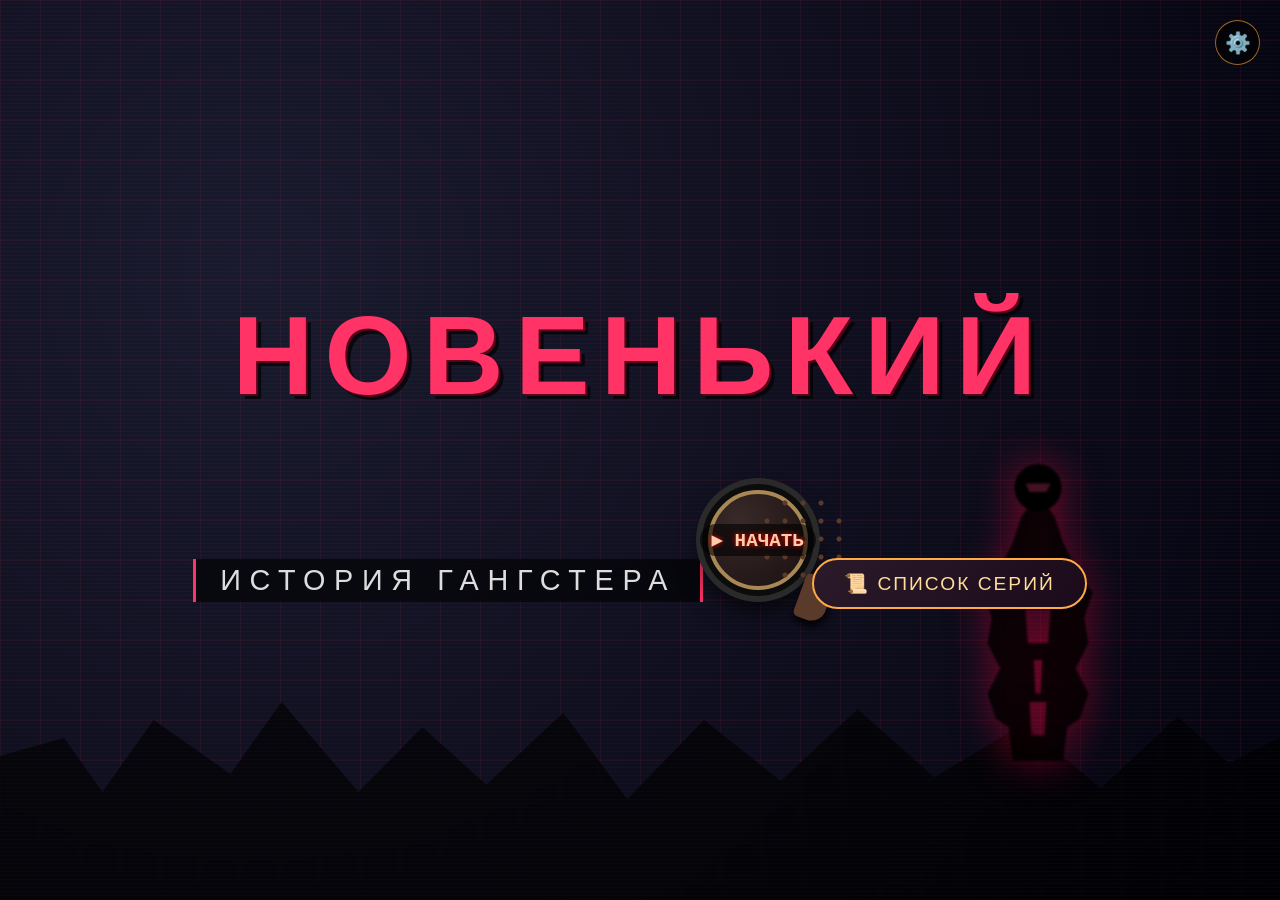
<file: index.html>
<!DOCTYPE html>
<html lang="ru">
<head>
    <meta charset="UTF-8">
    <meta name="viewport" content="width=device-width, initial-scale=1.0, user-scalable=no">
    <title>Новенький — История гангстера</title>
    <link rel="stylesheet" href="style.css">
</head>
<body>
<div class="cover">
    <div class="cyber-grid"></div>
    <div class="skyline"></div>
    <div class="rain"></div>
    <div class="gangster-shadow"></div>

    <div class="settings-btn" id="settingsBtn">
        <div class="settings-icon">⚙️</div>
    </div>

    <div class="title-block">
        <div class="main-title">НОВЕНЬКИЙ</div>
        <div class="sub">ИСТОРИЯ ГАНГСТЕРА</div>

        <div class="start-btn" id="startGameBtn">
            <div class="cylinder">
                <div class="chamber-hole"></div>
                <div class="trigger"></div>
            </div>
            <div class="btn-text">▶ НАЧАТЬ</div>
        </div>
        
        <div class="episodes-btn" id="episodesBtn">
            <div class="episodes-btn-text">📜 СПИСОК СЕРИЙ</div>
        </div>
    </div>
</div>

<div class="episodes-panel" id="episodesPanel">
    <div class="episodes-header">
        <span class="episodes-title">⚡ ВЫБЕРИ СЕРИЮ ⚡</span>
        <button class="close-episodes" id="closeEpisodesBtn">✕</button>
    </div>
    <div class="episodes-list" id="episodesList"></div>
</div>

<div class="settings-panel" id="settingsPanel">
    <div class="settings-header">
        <span class="settings-title">⚙️ НАСТРОЙКИ</span>
        <button class="close-settings" id="closeSettingsBtn">✕</button>
    </div>
    <div class="settings-content">
        <div class="setting-item">
            <div class="setting-label">
                <span class="setting-icon">🎵</span>
                <span>Фоновая музыка</span>
            </div>
            <label class="toggle-switch">
                <input type="checkbox" id="musicToggle" checked>
                <span class="toggle-slider"></span>
            </label>
        </div>
        <div class="setting-item">
            <div class="setting-label">
                <span class="setting-icon">🔊</span>
                <span>Громкость</span>
            </div>
            <div class="volume-control">
                <span class="volume-icon">🔉</span>
                <input type="range" id="volumeSlider" min="0" max="100" value="50">
                <span class="volume-icon">🔊</span>
                <span class="volume-value" id="volumeValue">50%</span>
            </div>
        </div>
    </div>
</div>

<script src="script.js"></script>
</body>
</html>
</file>
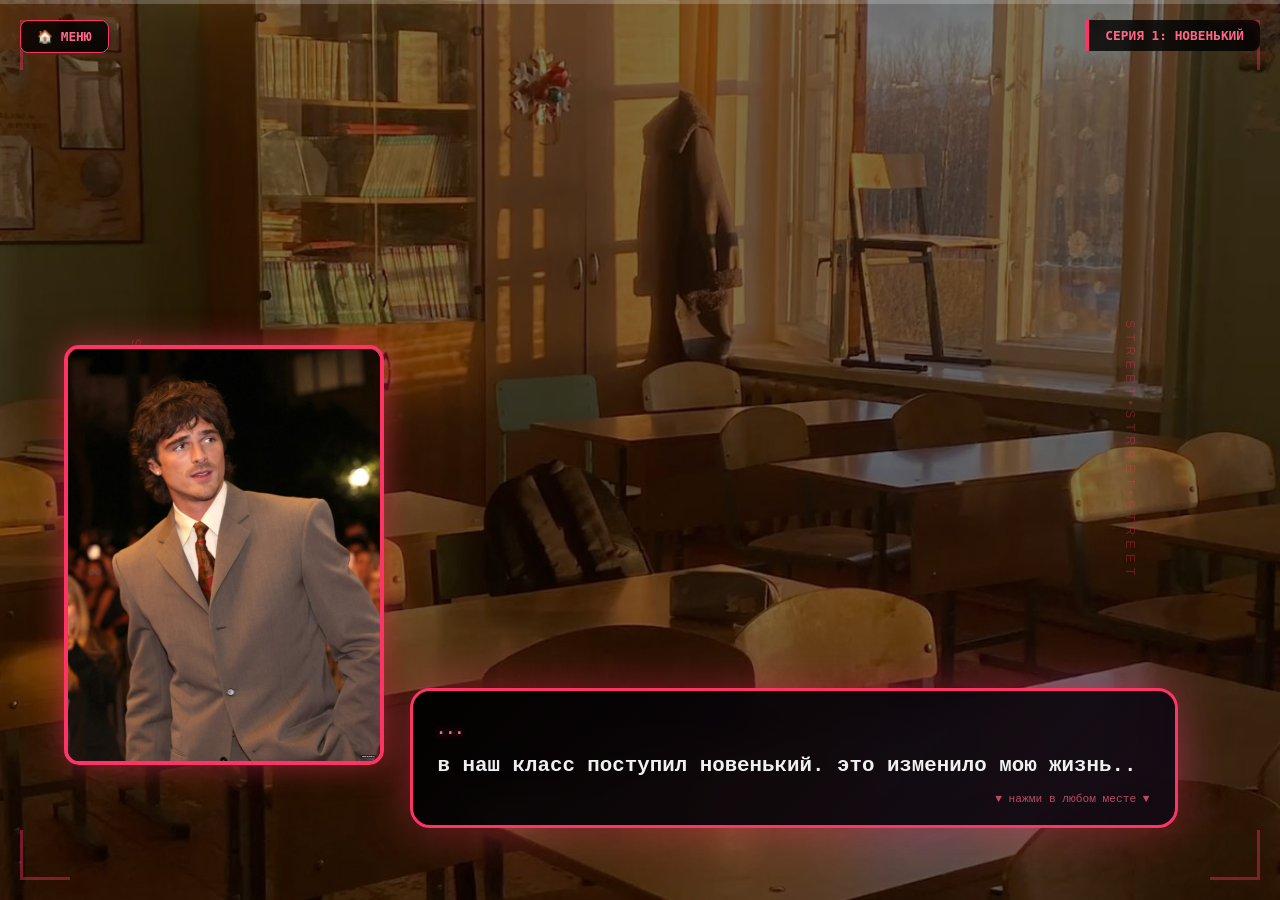
<file: series/episode1.html>
<!DOCTYPE html>
<html lang="ru">
<head>
    <meta charset="UTF-8">
    <meta name="viewport" content="width=device-width, initial-scale=1.0, user-scalable=no">
    <title>Новенький — Серия 1</title>
    <link rel="stylesheet" href="style.css">
</head>
<body>
    <div class="game-container">
        <div class="background" id="background"></div>
        <div class="fade-overlay" id="fadeOverlay"></div>
        
        <div class="side-text-left">GANGS•GANGS•GANGS</div>
        <div class="side-text-right">STREET•STREET•STREET</div>
        
        <div class="corner corner-tl"></div>
        <div class="corner corner-tr"></div>
        <div class="corner corner-bl"></div>
        <div class="corner corner-br"></div>
        
        <div class="avatar-container">
            <img class="avatar" id="avatarImg" src="" alt="avatar">
        </div>
        
        <div class="dialogue-box" id="dialogueBox">
            <div class="speaker-name" id="speakerName"></div>
            <div class="dialogue-text" id="dialogueText"></div>
            <div class="continue-hint">▼ нажми в любом месте ▼</div>
        </div>
        
        <div class="choices-panel" id="choicesPanel">
            <div class="choices-title">⚡ ЧТО ДЕЛАТЬ? ⚡</div>
            <div id="choicesList"></div>
        </div>
        
        <div class="progress-bar">
            <div class="progress-fill" id="progressFill"></div>
        </div>
        
        <div class="status-badge">СЕРИЯ 1: НОВЕНЬКИЙ</div>
        <div class="back-to-menu" id="backToMenu">🏠 МЕНЮ</div>
    </div>
    <script src="script1.js"></script>
</body>
</html>
</file>
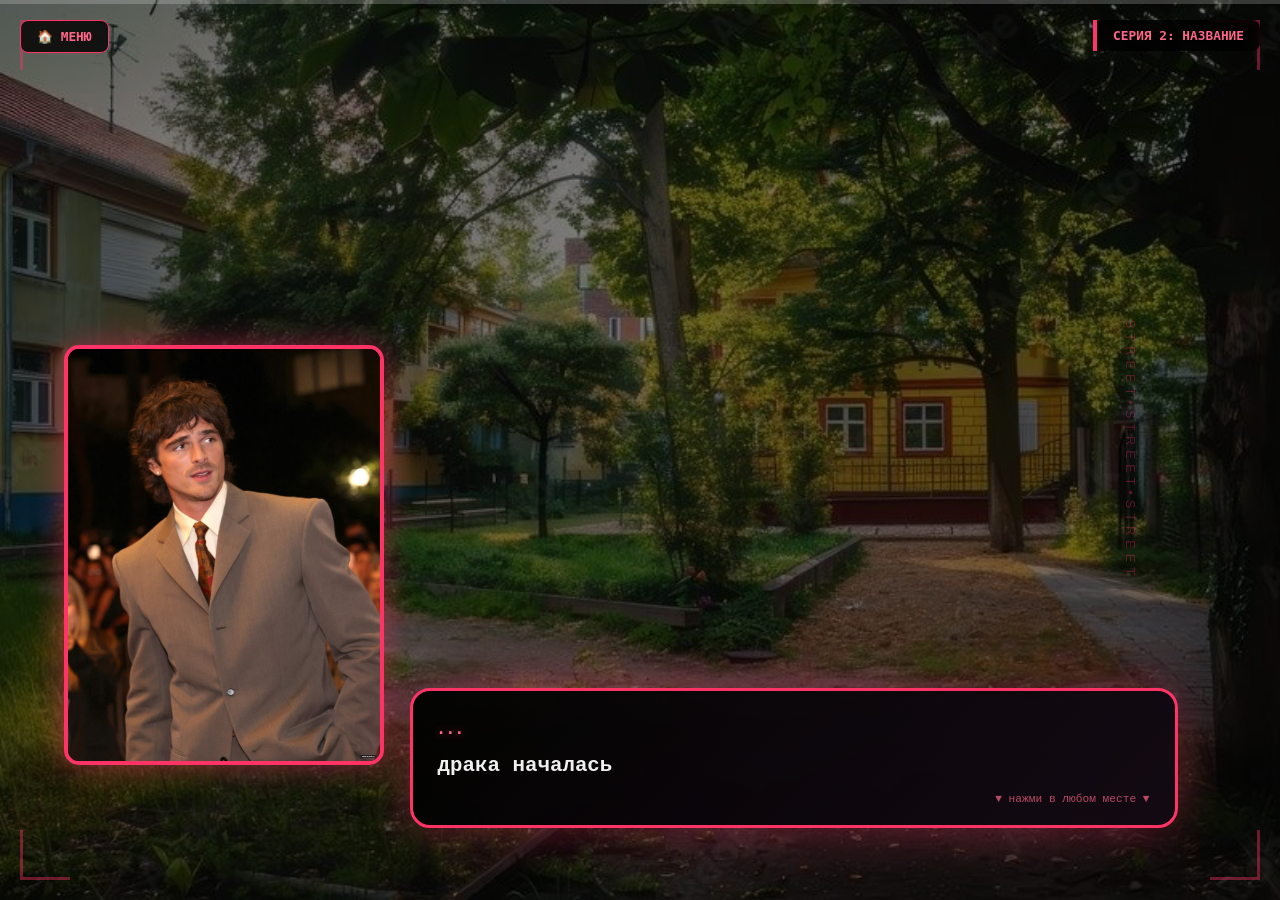
<file: series/episode2.html>
<!DOCTYPE html>
<html lang="ru">
<head>
    <meta charset="UTF-8">
    <meta name="viewport" content="width=device-width, initial-scale=1.0, user-scalable=no">
    <title>Новенький — Серия 2</title>
    <link rel="stylesheet" href="style.css">
</head>
<body>
    <div class="game-container">
        <div class="background" id="background"></div>
        <div class="fade-overlay" id="fadeOverlay"></div>
        
        <div class="side-text-left">GANGS•GANGS•GANGS</div>
        <div class="side-text-right">STREET•STREET•STREET</div>
        
        <div class="corner corner-tl"></div>
        <div class="corner corner-tr"></div>
        <div class="corner corner-bl"></div>
        <div class="corner corner-br"></div>
        
        <div class="avatar-container">
            <img class="avatar" id="avatarImg" src="" alt="avatar">
        </div>
        
        <div class="dialogue-box" id="dialogueBox">
            <div class="speaker-name" id="speakerName"></div>
            <div class="dialogue-text" id="dialogueText"></div>
            <div class="continue-hint">▼ нажми в любом месте ▼</div>
        </div>
        
        <div class="choices-panel" id="choicesPanel">
            <div class="choices-title">⚡ ЧТО ДЕЛАТЬ? ⚡</div>
            <div id="choicesList"></div>
        </div>
        
        <div class="progress-bar">
            <div class="progress-fill" id="progressFill"></div>
        </div>
        
        <div class="status-badge">СЕРИЯ 2: НАЗВАНИЕ</div>
        <div class="back-to-menu" id="backToMenu">🏠 МЕНЮ</div>
    </div>
    <script src="script2.js"></script>
</body>
</html>
</file>
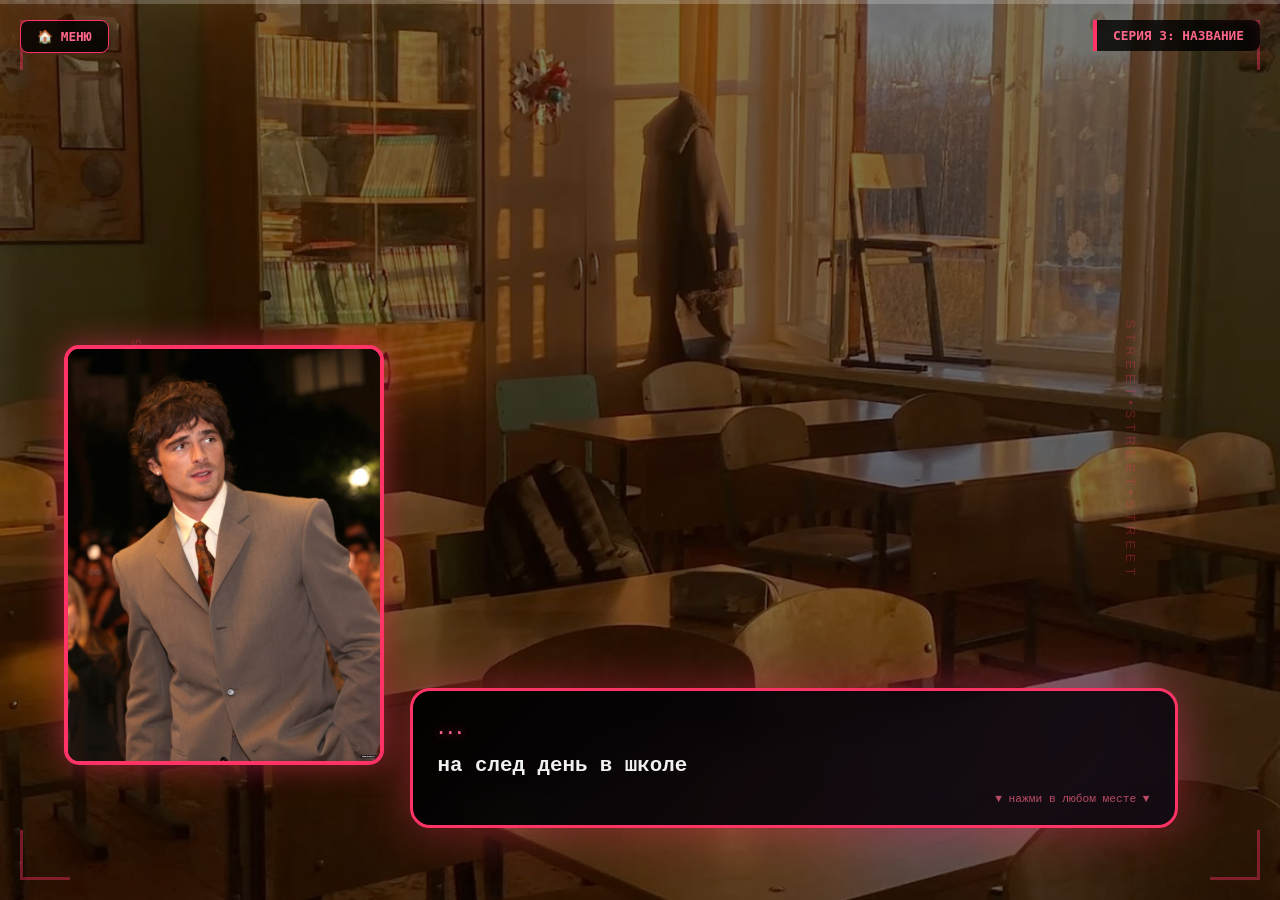
<file: series/episode3.html>
<!DOCTYPE html>
<html lang="ru">
<head>
    <meta charset="UTF-8">
    <meta name="viewport" content="width=device-width, initial-scale=1.0, user-scalable=no">
    <title>Новенький — Серия 3</title>
    <link rel="stylesheet" href="style.css">
</head>
<body>
    <div class="game-container">
        <div class="background" id="background"></div>
        <div class="fade-overlay" id="fadeOverlay"></div>
        
        <div class="side-text-left">GANGS•GANGS•GANGS</div>
        <div class="side-text-right">STREET•STREET•STREET</div>
        
        <div class="corner corner-tl"></div>
        <div class="corner corner-tr"></div>
        <div class="corner corner-bl"></div>
        <div class="corner corner-br"></div>
        
        <div class="avatar-container">
            <img class="avatar" id="avatarImg" src="" alt="avatar">
        </div>
        
        <div class="dialogue-box" id="dialogueBox">
            <div class="speaker-name" id="speakerName"></div>
            <div class="dialogue-text" id="dialogueText"></div>
            <div class="continue-hint">▼ нажми в любом месте ▼</div>
        </div>
        
        <div class="choices-panel" id="choicesPanel">
            <div class="choices-title">⚡ ЧТО ДЕЛАТЬ? ⚡</div>
            <div id="choicesList"></div>
        </div>
        
        <div class="progress-bar">
            <div class="progress-fill" id="progressFill"></div>
        </div>
        
        <div class="status-badge">СЕРИЯ 3: НАЗВАНИЕ</div>
        <div class="back-to-menu" id="backToMenu">🏠 МЕНЮ</div>
    </div>
    <script src="script3.js"></script>
</body>
</html>
</file>
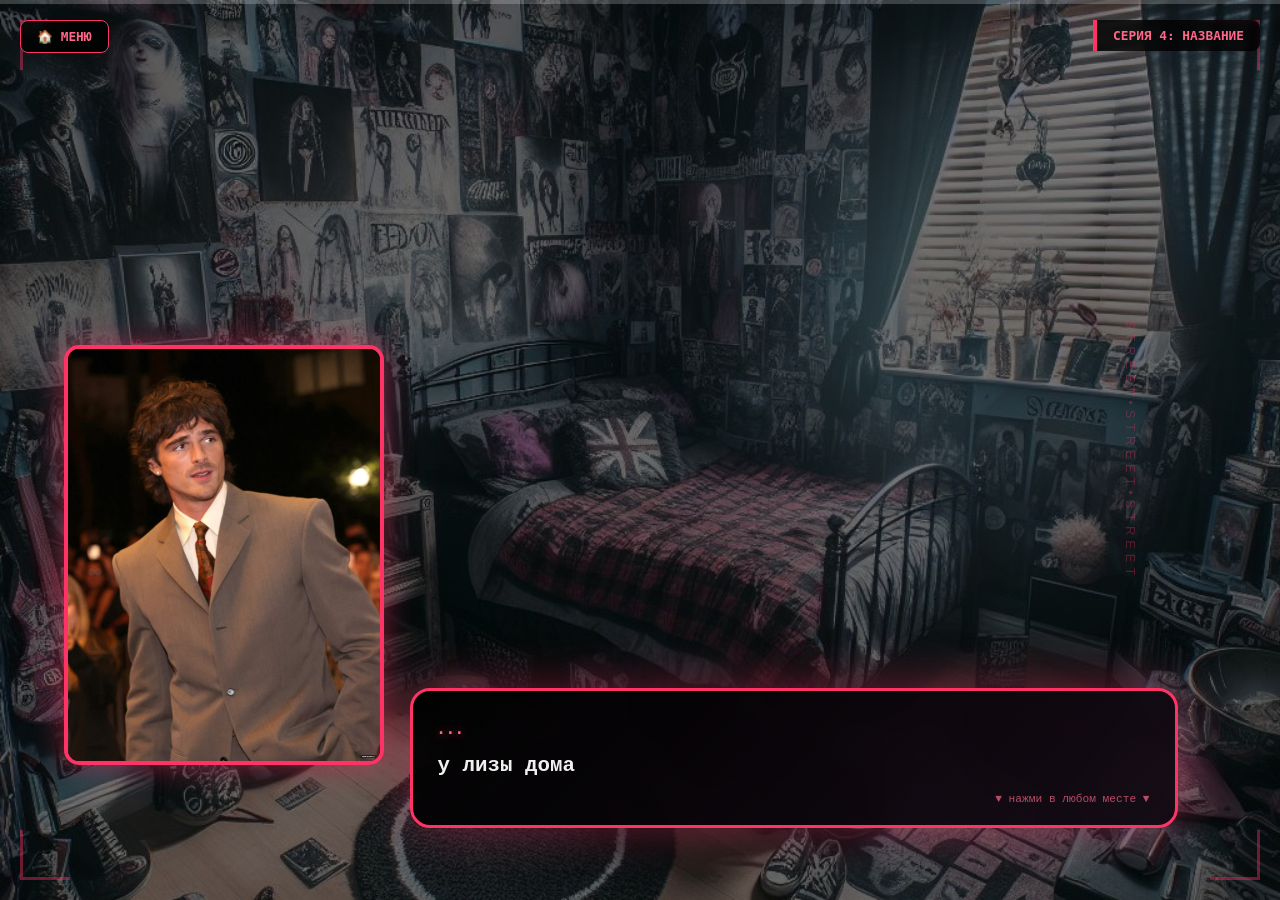
<file: series/episode4.html>
<!DOCTYPE html>
<html lang="ru">
<head>
    <meta charset="UTF-8">
    <meta name="viewport" content="width=device-width, initial-scale=1.0, user-scalable=no">
    <title>Новенький — Серия 4</title>
    <link rel="stylesheet" href="style.css">
</head>
<body>
    <div class="game-container">
        <div class="background" id="background"></div>
        <div class="fade-overlay" id="fadeOverlay"></div>
        
        <div class="side-text-left">GANGS•GANGS•GANGS</div>
        <div class="side-text-right">STREET•STREET•STREET</div>
        
        <div class="corner corner-tl"></div>
        <div class="corner corner-tr"></div>
        <div class="corner corner-bl"></div>
        <div class="corner corner-br"></div>
        
        <div class="avatar-container">
            <img class="avatar" id="avatarImg" src="" alt="avatar">
        </div>
        
        <div class="dialogue-box" id="dialogueBox">
            <div class="speaker-name" id="speakerName"></div>
            <div class="dialogue-text" id="dialogueText"></div>
            <div class="continue-hint">▼ нажми в любом месте ▼</div>
        </div>
        
        <div class="choices-panel" id="choicesPanel">
            <div class="choices-title">⚡ ЧТО ДЕЛАТЬ? ⚡</div>
            <div id="choicesList"></div>
        </div>
        
        <div class="progress-bar">
            <div class="progress-fill" id="progressFill"></div>
        </div>
        
        <div class="status-badge">СЕРИЯ 4: НАЗВАНИЕ</div>
        <div class="back-to-menu" id="backToMenu">🏠 МЕНЮ</div>
    </div>
    <script src="script4.js"></script>
</body>
</html>
</file>
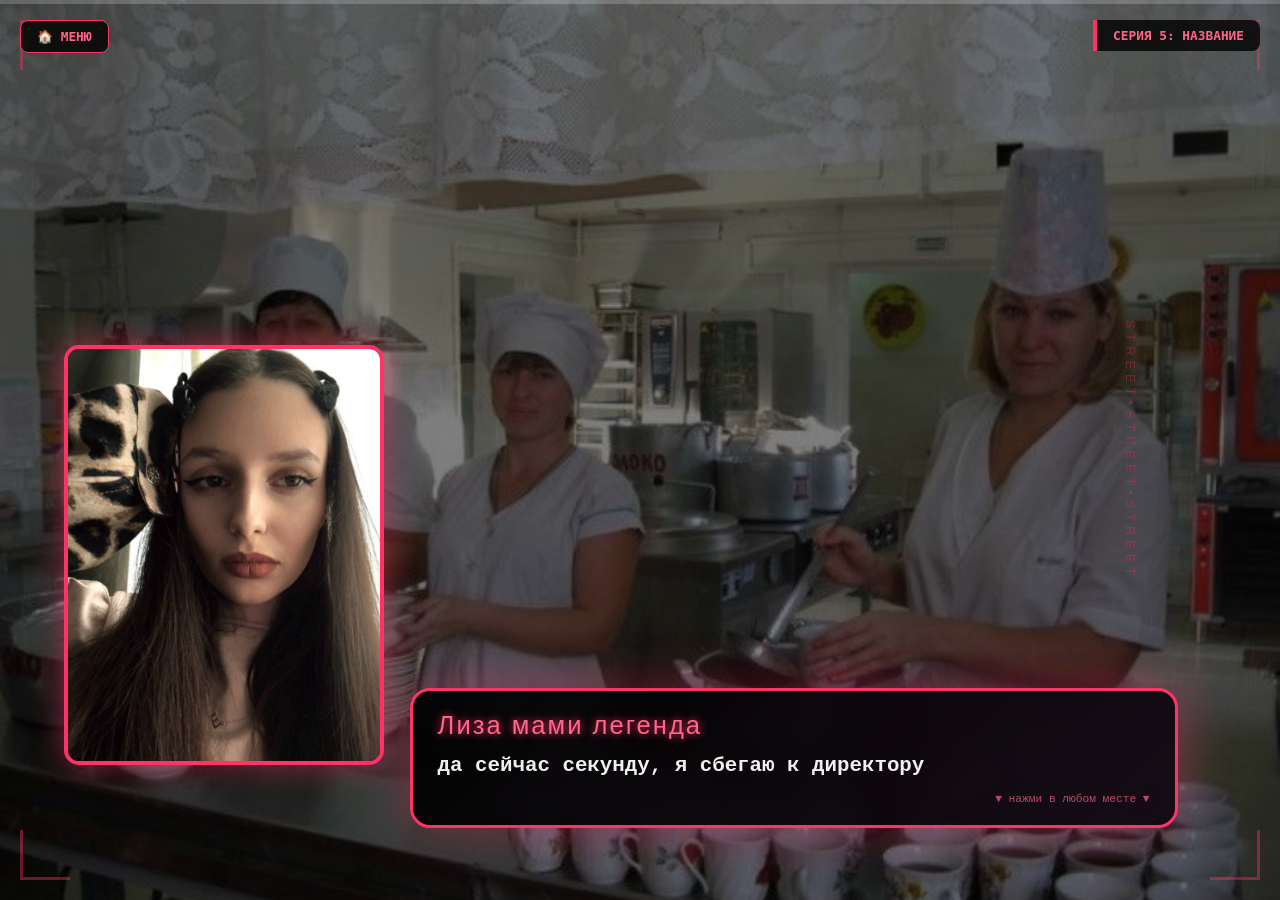
<file: series/episode5.html>
<!DOCTYPE html>
<html lang="ru">
<head>
    <meta charset="UTF-8">
    <meta name="viewport" content="width=device-width, initial-scale=1.0, user-scalable=no">
    <title>Новенький — Серия 5</title>
    <link rel="stylesheet" href="style.css">
</head>
<body>
    <div class="game-container">
        <div class="background" id="background"></div>
        <div class="fade-overlay" id="fadeOverlay"></div>
        
        <div class="side-text-left">GANGS•GANGS•GANGS</div>
        <div class="side-text-right">STREET•STREET•STREET</div>
        
        <div class="corner corner-tl"></div>
        <div class="corner corner-tr"></div>
        <div class="corner corner-bl"></div>
        <div class="corner corner-br"></div>
        
        <div class="avatar-container">
            <img class="avatar" id="avatarImg" src="" alt="avatar">
        </div>
        
        <div class="dialogue-box" id="dialogueBox">
            <div class="speaker-name" id="speakerName"></div>
            <div class="dialogue-text" id="dialogueText"></div>
            <div class="continue-hint">▼ нажми в любом месте ▼</div>
        </div>
        
        <div class="choices-panel" id="choicesPanel">
            <div class="choices-title">⚡ ЧТО ДЕЛАТЬ? ⚡</div>
            <div id="choicesList"></div>
        </div>
        
        <div class="progress-bar">
            <div class="progress-fill" id="progressFill"></div>
        </div>
        
        <div class="status-badge">СЕРИЯ 5: НАЗВАНИЕ</div>
        <div class="back-to-menu" id="backToMenu">🏠 МЕНЮ</div>
    </div>
    <script src="script5.js"></script>
</body>
</html>
</file>
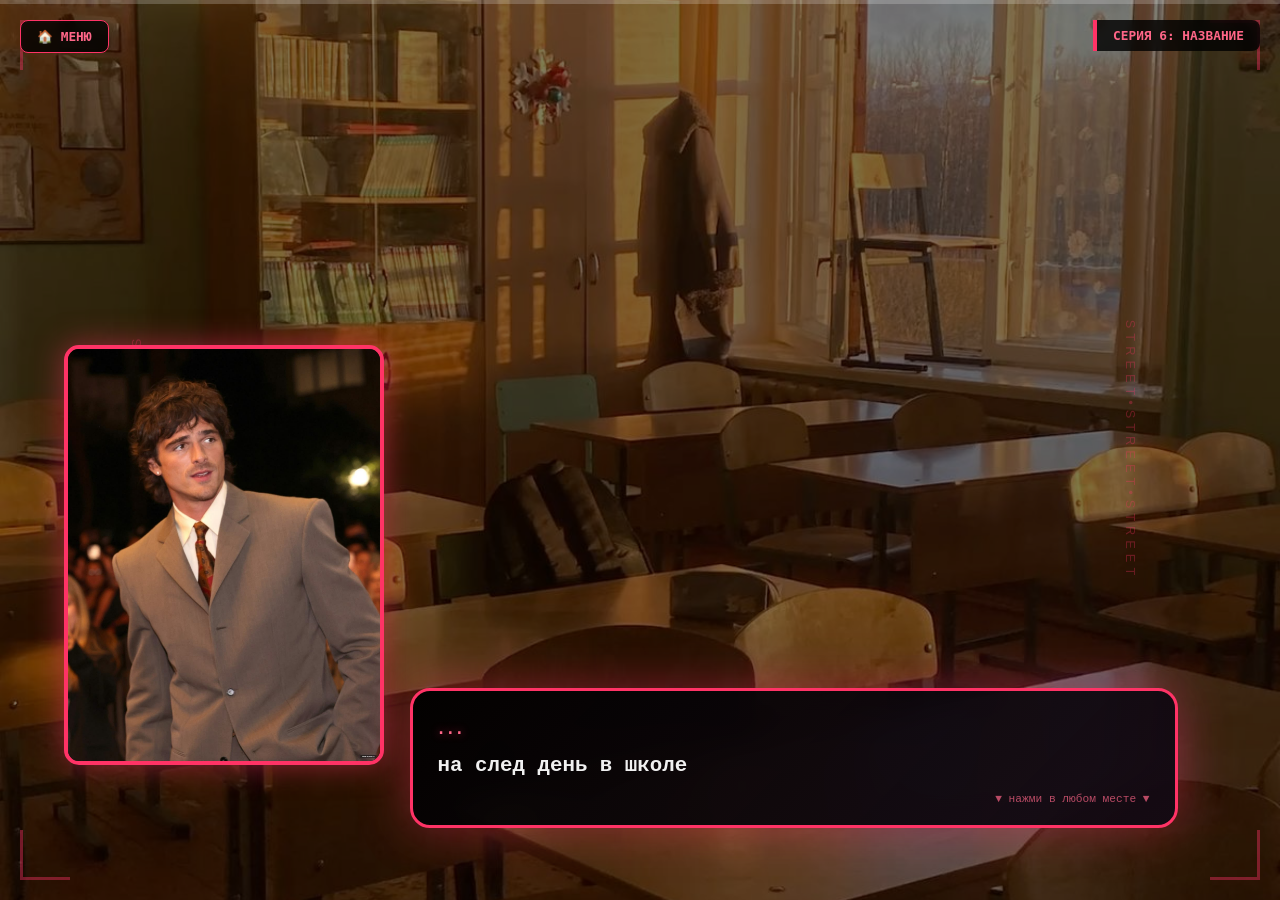
<file: series/episode6.html>
<!DOCTYPE html>
<html lang="ru">
<head>
    <meta charset="UTF-8">
    <meta name="viewport" content="width=device-width, initial-scale=1.0, user-scalable=no">
    <title>Новенький — Серия 6</title>
    <link rel="stylesheet" href="style.css">
</head>
<body>
    <div class="game-container">
        <div class="background" id="background"></div>
        <div class="fade-overlay" id="fadeOverlay"></div>
        
        <div class="side-text-left">GANGS•GANGS•GANGS</div>
        <div class="side-text-right">STREET•STREET•STREET</div>
        
        <div class="corner corner-tl"></div>
        <div class="corner corner-tr"></div>
        <div class="corner corner-bl"></div>
        <div class="corner corner-br"></div>
        
        <div class="avatar-container">
            <img class="avatar" id="avatarImg" src="" alt="avatar">
        </div>
        
        <div class="dialogue-box" id="dialogueBox">
            <div class="speaker-name" id="speakerName"></div>
            <div class="dialogue-text" id="dialogueText"></div>
            <div class="continue-hint">▼ нажми в любом месте ▼</div>
        </div>
        
        <div class="choices-panel" id="choicesPanel">
            <div class="choices-title">⚡ ЧТО ДЕЛАТЬ? ⚡</div>
            <div id="choicesList"></div>
        </div>
        
        <div class="progress-bar">
            <div class="progress-fill" id="progressFill"></div>
        </div>
        
        <div class="status-badge">СЕРИЯ 6: НАЗВАНИЕ</div>
        <div class="back-to-menu" id="backToMenu">🏠 МЕНЮ</div>
    </div>
    <script src="script6.js"></script>
</body>
</html>
</file>
<file: style.css>
* {
    margin: 0;
    padding: 0;
    box-sizing: border-box;
    user-select: none;
}

body {
    width: 100vw;
    height: 100vh;
    overflow: hidden;
    font-family: 'Segoe UI', 'Impact', sans-serif;
    background-color: #0a0a0a;
}

.cover {
    position: relative;
    width: 100%;
    height: 100%;
    background: radial-gradient(circle at 20% 30%, #1a1a2e, #03030f);
    display: flex;
    align-items: center;
    justify-content: center;
    overflow: hidden;
}

.cyber-grid {
    position: absolute;
    width: 100%;
    height: 100%;
    background-image: linear-gradient(rgba(255, 50, 80, 0.08) 1px, transparent 1px),
                      linear-gradient(90deg, rgba(255, 50, 80, 0.08) 1px, transparent 1px);
    background-size: 40px 40px;
    animation: gridPulse 4s ease-in-out infinite alternate;
    pointer-events: none;
}

@keyframes gridPulse {
    0% { opacity: 0.3; background-size: 42px 42px; }
    100% { opacity: 0.9; background-size: 38px 38px; }
}

.skyline {
    position: absolute;
    bottom: 0;
    left: 0;
    width: 100%;
    height: 40%;
    clip-path: polygon(0% 100%, 0% 60%, 5% 55%, 8% 70%, 12% 50%, 18% 65%, 22% 45%, 28% 70%, 33% 52%, 38% 68%, 44% 48%, 49% 72%, 55% 50%, 61% 67%, 67% 47%, 73% 66%, 80% 51%, 86% 69%, 92% 49%, 96% 62%, 100% 55%, 100% 100%);
    background: #000000aa;
    backdrop-filter: blur(2px);
    z-index: 1;
}

.gangster-shadow {
    position: absolute;
    bottom: 8%;
    right: 8%;
    width: 280px;
    height: 420px;
    background: url('data:image/svg+xml;utf8,<svg xmlns="http://www.w3.org/2000/svg" viewBox="0 0 300 500"><path fill="%23000000" opacity="0.85" d="M120,420 L180,420 L185,380 L200,370 L210,340 L195,310 L210,280 L205,250 L215,220 L195,190 L180,160 L170,130 L150,100 L130,130 L120,160 L105,190 L85,220 L95,250 L90,280 L105,310 L90,340 L100,370 L115,380 Z M140,350 L160,350 L158,390 L142,390 Z M145,300 L155,300 L153,340 L147,340 Z M135,240 L165,240 L162,280 L138,280 Z M115,200 L185,200 L180,230 L120,230 Z"/><circle cx="150" cy="95" r="28" fill="black"/><path d="M135 90 L165 90 L160 100 L140 100 Z" fill="%23441122"/></svg>') center/contain no-repeat;
    filter: drop-shadow(0 0 20px rgba(255, 0, 60, 0.5)) blur(1px);
    pointer-events: none;
    z-index: 2;
    animation: floatShadow 5s infinite alternate;
}

@keyframes floatShadow {
    0% { transform: translateY(0px) rotate(0deg); }
    100% { transform: translateY(-12px) rotate(1deg); }
}

.rain {
    position: absolute;
    top: 0;
    left: 0;
    width: 100%;
    height: 100%;
    background: repeating-linear-gradient(transparent, transparent 3px, rgba(100, 150, 200, 0.08) 4px);
    pointer-events: none;
    z-index: 2;
    animation: rainFall 0.6s linear infinite;
}

@keyframes rainFall {
    0% { background-position: 0 0; }
    100% { background-position: 0 20px; }
}

.title-block {
    position: relative;
    z-index: 10;
    text-align: center;
}

.main-title {
    font-size: clamp(3rem, 15vw, 7rem);
    font-weight: 900;
    letter-spacing: 0.1em;
    text-transform: uppercase;
    font-family: 'Impact', 'Arial Black', sans-serif;
    color: #ff3366;
    text-shadow: 2px 2px 0 #5a001a, 5px 5px 0 #000000aa;
    animation: textStrokePulse 2s infinite alternate;
}

@keyframes textStrokePulse {
    0% { text-shadow: 2px 2px 0 #5a001a, 5px 5px 0 #000; }
    100% { text-shadow: 4px 4px 0 #ff0022, 8px 8px 0 #000; }
}

.sub {
    font-size: clamp(0.9rem, 5vw, 1.8rem);
    letter-spacing: 0.3em;
    text-transform: uppercase;
    color: #dddddd;
    background: rgba(0,0,0,0.6);
    display: inline-block;
    padding: 0.3rem 1.5rem;
    backdrop-filter: blur(10px);
    border-left: 3px solid #ff3366;
    border-right: 3px solid #ff3366;
    margin-top: 1rem;
}

.start-btn {
    position: relative;
    margin-top: 70px;
    cursor: pointer;
    display: inline-block;
}

.cylinder {
    width: 100px;
    height: 100px;
    background: radial-gradient(circle at 30% 30%, #3a2a2a, #1a0f0f);
    border-radius: 50%;
    border: 4px solid #aa8855;
    box-shadow: 0 0 0 6px rgba(0,0,0,0.7), 0 0 0 12px #2a2a2a, 0 15px 30px black;
    position: relative;
    transition: 0.2s linear;
    animation: cylinderSpin 6s infinite linear paused;
}

.cylinder::before {
    content: "";
    position: absolute;
    width: 100%;
    height: 100%;
    background: radial-gradient(circle at 50% 50%, #5a3a2a 2px, transparent 3px);
    background-size: 18px 18px;
    border-radius: 50%;
}

.chamber-hole {
    position: absolute;
    width: 14px;
    height: 14px;
    background: #110000;
    border-radius: 50%;
    box-shadow: inset 0 0 2px gold, 0 0 3px red;
    top: 50%;
    left: 50%;
    transform: translate(-50%, -50%);
}

.trigger {
    position: absolute;
    width: 30px;
    height: 45px;
    background: #5a3a2a;
    bottom: -35px;
    right: -25px;
    border-radius: 5px 15px 15px 5px;
    transform: rotate(20deg);
    box-shadow: 2px 5px 8px black;
}

.btn-text {
    position: absolute;
    top: 50%;
    left: 50%;
    transform: translate(-50%, -50%);
    font-family: 'Courier New', monospace;
    font-weight: bold;
    font-size: 1.2rem;
    color: #ffccaa;
    text-shadow: 0 0 5px red;
    background: #00000099;
    padding: 4px 12px;
    border-radius: 30px;
    white-space: nowrap;
}

.start-btn:hover .cylinder {
    animation-play-state: running;
    border-color: #ffaa66;
    box-shadow: 0 0 15px #ff3366;
}

.start-btn:hover .btn-text {
    color: white;
    background: #ff3366cc;
}

@keyframes cylinderSpin {
    0% { transform: rotate(0deg); }
    100% { transform: rotate(360deg); }
}

.episodes-btn {
    position: relative;
    margin-top: 30px;
    cursor: pointer;
    display: inline-block;
    background: linear-gradient(135deg, #2a1a2a, #1a0a1a);
    border: 2px solid #ffaa44;
    border-radius: 40px;
    padding: 12px 30px;
    transition: all 0.3s ease;
}

.episodes-btn:hover {
    background: #ff3366;
    border-color: white;
    transform: scale(1.05);
    box-shadow: 0 0 20px #ff3366;
}

.episodes-btn-text {
    font-family: 'Impact', 'Arial Black', sans-serif;
    font-size: 1.2rem;
    color: #ffdd99;
    letter-spacing: 2px;
}

.episodes-btn:hover .episodes-btn-text {
    color: white;
}

.settings-btn {
    position: fixed;
    top: 20px;
    right: 20px;
    width: 45px;
    height: 45px;
    background: rgba(0, 0, 0, 0.6);
    border: 1px solid rgba(255, 170, 68, 0.6);
    border-radius: 50%;
    cursor: pointer;
    display: flex;
    align-items: center;
    justify-content: center;
    transition: all 0.3s ease;
    backdrop-filter: blur(5px);
    z-index: 100;
}

.settings-btn:hover {
    background: #ff3366;
    border-color: white;
    transform: scale(1.05) rotate(30deg);
    box-shadow: 0 0 15px #ff3366;
}

.settings-icon {
    font-size: 1.3rem;
}

.settings-panel {
    position: fixed;
    top: 50%;
    left: 50%;
    transform: translate(-50%, -50%);
    width: 320px;
    background: linear-gradient(135deg, rgba(10, 5, 20, 0.98), rgba(30, 10, 40, 0.98));
    backdrop-filter: blur(20px);
    border: 1px solid #ff3366;
    border-radius: 20px;
    z-index: 1001;
    display: none;
    box-shadow: 0 0 50px rgba(0, 0, 0, 0.5);
}

.settings-panel.active {
    display: block;
}

.settings-header {
    display: flex;
    justify-content: space-between;
    align-items: center;
    padding: 15px 20px;
    border-bottom: 1px solid rgba(255, 51, 102, 0.3);
}

.settings-title {
    font-family: 'Impact', 'Arial Black', sans-serif;
    font-size: 1.3rem;
    color: #ff6688;
    letter-spacing: 2px;
}

.close-settings {
    background: none;
    border: 1px solid #ff3366;
    color: #ff3366;
    font-size: 1.2rem;
    width: 30px;
    height: 30px;
    border-radius: 50%;
    cursor: pointer;
    transition: all 0.2s;
}

.close-settings:hover {
    background: #ff3366;
    color: black;
}

.settings-content {
    padding: 20px;
}

.setting-item {
    display: flex;
    justify-content: space-between;
    align-items: center;
    margin-bottom: 20px;
}

.setting-item:last-child {
    margin-bottom: 0;
}

.setting-label {
    display: flex;
    align-items: center;
    gap: 10px;
    color: #ffdd99;
    font-family: 'Courier New', monospace;
    font-size: 0.9rem;
}

.setting-icon {
    font-size: 1rem;
}

.toggle-switch {
    position: relative;
    display: inline-block;
    width: 50px;
    height: 24px;
}

.toggle-switch input {
    opacity: 0;
    width: 0;
    height: 0;
}

.toggle-slider {
    position: absolute;
    cursor: pointer;
    top: 0;
    left: 0;
    right: 0;
    bottom: 0;
    background-color: #2a1a2a;
    border: 1px solid #ffaa44;
    border-radius: 34px;
    transition: 0.3s;
}

.toggle-slider:before {
    position: absolute;
    content: "";
    height: 18px;
    width: 18px;
    left: 3px;
    bottom: 2px;
    background: #ffaa44;
    border-radius: 50%;
    transition: 0.3s;
}

input:checked + .toggle-slider {
    background-color: #ff3366;
    border-color: white;
}

input:checked + .toggle-slider:before {
    transform: translateX(24px);
    background: white;
}

.volume-control {
    display: flex;
    align-items: center;
    gap: 10px;
}

.volume-icon {
    color: #ffaa44;
    font-size: 0.9rem;
}

input[type="range"] {
    width: 100px;
    height: 3px;
    -webkit-appearance: none;
    background: linear-gradient(90deg, #ff3366, #ffaa44);
    border-radius: 5px;
    outline: none;
    cursor: pointer;
}

input[type="range"]::-webkit-slider-thumb {
    -webkit-appearance: none;
    width: 12px;
    height: 12px;
    background: white;
    border-radius: 50%;
    cursor: pointer;
    border: 1px solid #ff3366;
}

.volume-value {
    color: #ffdd99;
    font-family: monospace;
    font-size: 0.7rem;
    min-width: 35px;
}

.episodes-panel {
    position: fixed;
    top: 0;
    left: 0;
    width: 100%;
    height: 100%;
    background: rgba(0, 0, 0, 0.95);
    backdrop-filter: blur(15px);
    z-index: 1000;
    display: none;
    justify-content: center;
    align-items: center;
}

.episodes-panel.active {
    display: flex;
}

.episodes-header {
    display: flex;
    justify-content: space-between;
    align-items: center;
    margin-bottom: 30px;
    padding-bottom: 15px;
    border-bottom: 2px solid #ff3366;
}

.episodes-title {
    font-family: 'Impact', 'Arial Black', sans-serif;
    font-size: 1.8rem;
    color: #ff3366;
    text-shadow: 0 0 10px #ff3366;
    letter-spacing: 3px;
}

.close-episodes {
    background: none;
    border: 2px solid #ff3366;
    color: #ff3366;
    font-size: 1.5rem;
    width: 40px;
    height: 40px;
    border-radius: 50%;
    cursor: pointer;
}

.close-episodes:hover {
    background: #ff3366;
    color: black;
}

.episodes-list {
    display: grid;
    grid-template-columns: repeat(auto-fill, minmax(200px, 1fr));
    gap: 15px;
    max-height: 70vh;
    overflow-y: auto;
    padding: 10px;
}

.episodes-list::-webkit-scrollbar {
    width: 8px;
}

.episodes-list::-webkit-scrollbar-track {
    background: #1a0a1a;
    border-radius: 10px;
}

.episodes-list::-webkit-scrollbar-thumb {
    background: #ff3366;
    border-radius: 10px;
}

.series-card {
    background: linear-gradient(135deg, #2a1a2a, #1a0a1a);
    border: 2px solid #ffaa44;
    border-radius: 15px;
    padding: 20px;
    text-align: center;
    cursor: pointer;
    transition: all 0.3s ease;
}

.series-card:hover {
    transform: translateY(-5px);
    border-color: #ff3366;
    box-shadow: 0 0 20px rgba(255, 51, 102, 0.5);
}

.series-number {
    font-family: 'Impact', 'Arial Black', sans-serif;
    font-size: 2rem;
    color: #ffaa44;
    margin-bottom: 10px;
}

.series-card:hover .series-number {
    color: #ff3366;
}

.series-title {
    font-family: 'Courier New', monospace;
    font-size: 0.9rem;
    color: #dddddd;
}

.series-badge {
    display: inline-block;
    margin-top: 10px;
    font-size: 0.7rem;
    padding: 3px 10px;
    border-radius: 20px;
    background: rgba(255, 51, 102, 0.3);
    color: #ff6688;
}

@media (max-width: 700px) {
    .gangster-shadow { width: 180px; height: 270px; opacity: 0.7; }
    .cylinder { width: 75px; height: 75px; }
    .episodes-btn { padding: 8px 20px; }
    .episodes-btn-text { font-size: 0.9rem; }
    .episodes-list { grid-template-columns: repeat(auto-fill, minmax(150px, 1fr)); }
    .series-number { font-size: 1.3rem; }
}
</file>
<file: series/style.css>
* {
    margin: 0;
    padding: 0;
    box-sizing: border-box;
    user-select: none;
}

body {
    width: 100vw;
    height: 100vh;
    overflow: hidden;
    font-family: 'Segoe UI', 'Courier New', monospace;
    background: #0a0a0a;
}

.game-container {
    position: relative;
    width: 100%;
    height: 100%;
    overflow: hidden;
}

.background {
    position: absolute;
    top: 0;
    left: 0;
    width: 100%;
    height: 100%;
    background-size: cover;
    background-position: center;
    transition: background-image 0.5s ease;
    z-index: 0;
}

.background::after {
    content: "";
    position: absolute;
    top: 0;
    left: 0;
    width: 100%;
    height: 100%;
    background: rgba(0, 0, 0, 0.5);
    z-index: 1;
}

.fade-overlay {
    position: absolute;
    top: 0;
    left: 0;
    width: 100%;
    height: 100%;
    background: black;
    opacity: 0;
    z-index: 10;
    pointer-events: none;
    transition: opacity 0.8s ease;
}

.avatar-container {
    position: absolute;
    left: 5%;
    bottom: 15%;
    width: 280px;
    height: 360px;
    border: 4px solid #ff3366;
    box-shadow: 0 0 30px rgba(255, 51, 102, 0.5);
    z-index: 20;
    background: #0a0a0a;
    overflow: hidden;
    border-radius: 15px;
}

.avatar {
    width: 100%;
    height: 100%;
    object-fit: cover;
    object-position: center;
}

@keyframes avatarPop {
    0% { opacity: 0; transform: translateX(-50px); }
    100% { opacity: 1; transform: translateX(0); }
}

.avatar-container {
    animation: avatarPop 0.4s ease-out;
}

.dialogue-box {
    position: absolute;
    bottom: 8%;
    right: 5%;
    left: 32%;
    width: auto;
    max-width: 60%;
    background: linear-gradient(135deg, rgba(0, 0, 0, 0.92), rgba(20, 10, 20, 0.95));
    border: 3px solid #ff3366;
    border-radius: 20px;
    padding: 20px 25px;
    z-index: 20;
    backdrop-filter: blur(15px);
    box-shadow: 0 0 50px rgba(255, 51, 102, 0.4);
    cursor: pointer;
}

.dialogue-box:hover {
    border-color: #ff6688;
    box-shadow: 0 0 60px rgba(255, 51, 102, 0.6);
}

.speaker-name {
    font-family: 'Impact', 'Arial Black', sans-serif;
    font-size: 1.3rem;
    color: #ff6688;
    text-shadow: 0 0 8px #ff3366;
    margin-bottom: 10px;
    letter-spacing: 2px;
}

.dialogue-text {
    font-family: 'Courier New', monospace;
    font-size: 1.1rem;
    color: #f0f0f0;
    line-height: 1.5;
    font-weight: bold;
}

.continue-hint {
    text-align: right;
    color: #ff6688;
    font-size: 0.7rem;
    margin-top: 12px;
    opacity: 0.7;
    animation: blinkHint 1.5s infinite;
}

@keyframes blinkHint {
    0%, 100% { opacity: 0.3; }
    50% { opacity: 1; }
}

.side-text-left {
    position: absolute;
    left: 20px;
    top: 50%;
    transform: translateY(-50%) rotate(-90deg);
    font-family: 'Impact', sans-serif;
    font-size: 0.8rem;
    letter-spacing: 5px;
    color: rgba(255, 51, 102, 0.3);
    white-space: nowrap;
    z-index: 15;
}

.side-text-right {
    position: absolute;
    right: 20px;
    top: 50%;
    transform: translateY(-50%) rotate(90deg);
    font-family: 'Impact', sans-serif;
    font-size: 0.8rem;
    letter-spacing: 5px;
    color: rgba(255, 51, 102, 0.3);
    white-space: nowrap;
    z-index: 15;
}

.corner {
    position: absolute;
    width: 50px;
    height: 50px;
    border-color: #ff3366;
    border-style: solid;
    z-index: 15;
    opacity: 0.4;
}

.corner-tl { top: 20px; left: 20px; border-width: 3px 0 0 3px; }
.corner-tr { top: 20px; right: 20px; border-width: 3px 3px 0 0; }
.corner-bl { bottom: 20px; left: 20px; border-width: 0 0 3px 3px; }
.corner-br { bottom: 20px; right: 20px; border-width: 0 3px 3px 0; }

.choices-panel {
    position: absolute;
    top: 50%;
    left: 50%;
    transform: translate(-50%, -50%);
    width: 70%;
    max-width: 650px;
    background: rgba(0, 0, 0, 0.97);
    border: 3px solid #ffaa44;
    border-radius: 30px;
    padding: 35px;
    z-index: 25;
    backdrop-filter: blur(20px);
    display: none;
    box-shadow: 0 0 60px rgba(255, 170, 68, 0.5);
}

.choices-panel.active {
    display: block;
}

.choices-title {
    font-family: 'Impact', sans-serif;
    color: #ffaa44;
    text-align: center;
    margin-bottom: 25px;
    font-size: 1.8rem;
}

#choicesList {
    display: flex;
    flex-direction: column;
    gap: 15px;
}

.choice-btn {
    background: linear-gradient(90deg, #2a1a2a, #1a0a1a);
    border: 2px solid #ffaa44;
    padding: 15px 20px;
    border-radius: 20px;
    color: #ffdd99;
    font-family: 'Courier New', monospace;
    font-weight: bold;
    font-size: 1.1rem;
    cursor: pointer;
    text-align: center;
    transition: all 0.2s;
}

.choice-btn:hover {
    background: #ff3366;
    color: white;
    border-color: white;
    transform: scale(1.02);
}

.progress-bar {
    position: absolute;
    top: 0;
    left: 0;
    right: 0;
    height: 4px;
    background: rgba(255, 255, 255, 0.2);
    z-index: 30;
}

.progress-fill {
    height: 100%;
    width: 0%;
    background: linear-gradient(90deg, #ff3366, #ffaa44);
    transition: width 0.3s ease;
}

.status-badge {
    position: absolute;
    top: 20px;
    right: 20px;
    background: rgba(0, 0, 0, 0.8);
    border-left: 4px solid #ff3366;
    padding: 8px 16px;
    font-family: monospace;
    font-weight: bold;
    color: #ff6688;
    font-size: 0.8rem;
    z-index: 30;
    backdrop-filter: blur(5px);
    border-radius: 0 8px 8px 0;
}

.back-to-menu {
    position: absolute;
    top: 20px;
    left: 20px;
    background: rgba(0, 0, 0, 0.8);
    border: 1px solid #ff3366;
    padding: 8px 16px;
    font-family: monospace;
    font-weight: bold;
    color: #ff6688;
    font-size: 0.8rem;
    z-index: 30;
    backdrop-filter: blur(5px);
    border-radius: 8px;
    cursor: pointer;
    transition: all 0.2s;
}

.back-to-menu:hover {
    background: #ff3366;
    color: black;
    border-color: white;
}

@media (max-width: 768px) {
    .avatar-container {
        width: 150px;
        height: 200px;
        left: 3%;
        bottom: 10%;
    }
    
    .dialogue-box {
        left: 38%;
        right: 3%;
        max-width: 58%;
        padding: 12px 15px;
    }
    
    .speaker-name {
        font-size: 0.9rem;
    }
    
    .dialogue-text {
        font-size: 0.8rem;
    }
    
    .side-text-left, .side-text-right {
        display: none;
    }
    
    .corner {
        width: 25px;
        height: 25px;
    }
    
    .choices-panel {
        width: 90%;
        padding: 20px;
    }
    
    .choices-title {
        font-size: 1.3rem;
    }
    
    .choice-btn {
        font-size: 0.9rem;
        padding: 10px;
    }
}

@media (min-width: 1200px) {
    .avatar-container {
        width: 320px;
        height: 420px;
    }
    
    .speaker-name {
        font-size: 1.6rem;
    }
    
    .dialogue-text {
        font-size: 1.3rem;
    }
}
</file>
